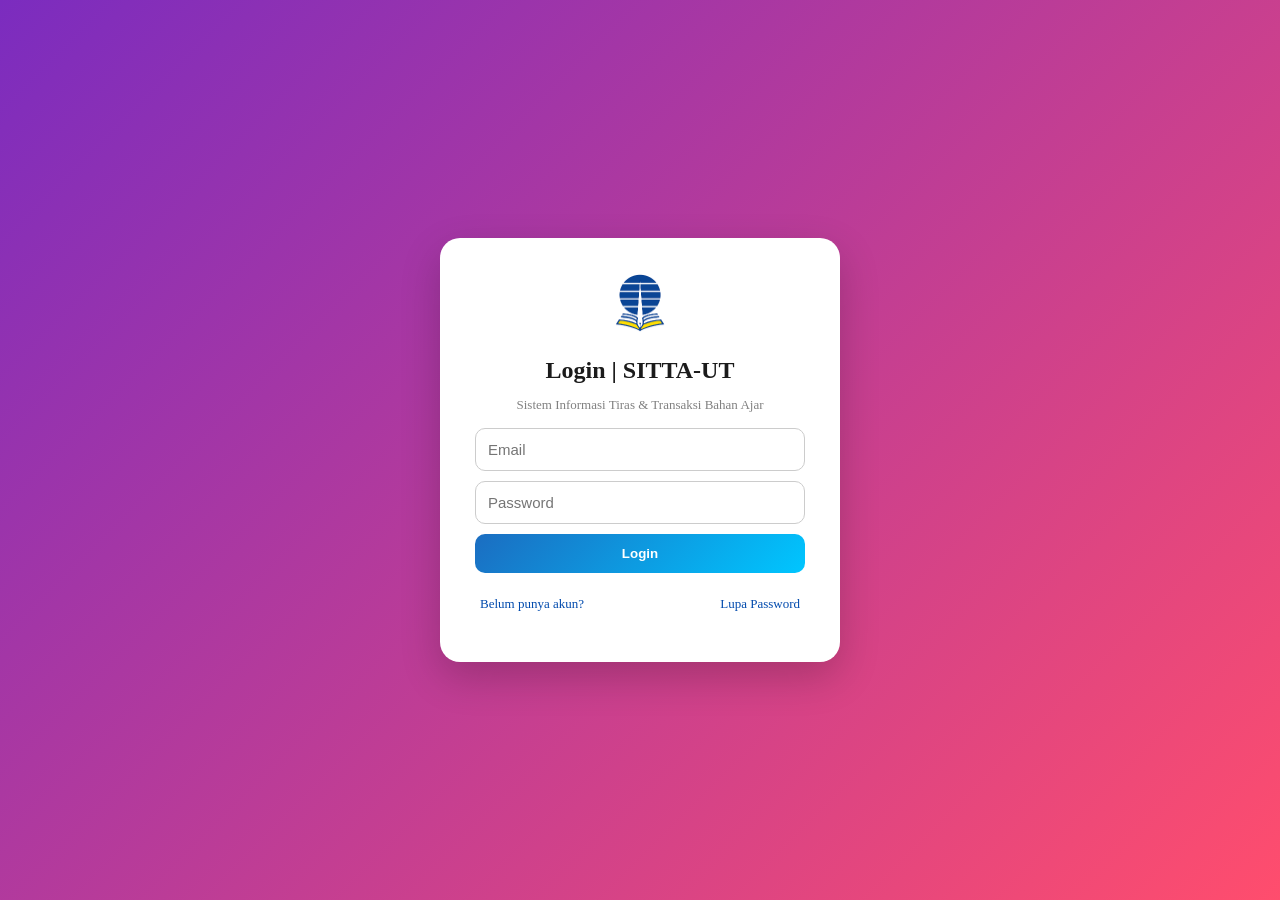
<file: index.html>
<!doctype html>
<html lang="id">
  <head>
    <meta charset="UTF-8" />
    <meta name="viewport" content="width=device-width, initial-scale=1.0" />
    <title>Login | SITTA</title>
    <link rel="stylesheet" href="css/style.css" />
  </head>

  <body class="login-body">
    <div class="login-container">
      <img src="img/logo-ut.png" alt="Logo SITTA" class="logo-sitta-login" />
      <h2>Login | SITTA-UT</h2>

      <p>Sistem Informasi Tiras & Transaksi Bahan Ajar</p>

      <div class="form-container">
        <form id="loginForm">
          <input type="email" required placeholder="Email" id="email" />
          <input
            type="password"
            required
            placeholder="Password"
            id="password"
          />
          <button type="submit">Login</button>
        </form>
      </div>

      <div class="login-options">
        <p
          onclick="
            const btnModalCancel = document.getElementById('modalCancel');
            btnModalCancel.style.display = 'none';
            const btnModalOk = document.getElementById('modalOk');
            btnModalOk.textContent = 'Ok';

            showModal({
              title: 'Peringatan',
              description: 'Maaf fitur belum tersedia',
              onOk: () => {},
            });
          "
        >
          Belum punya akun?
        </p>
        <p
          onclick="
            const btnModalCancel = document.getElementById('modalCancel');
            btnModalCancel.style.display = 'none';
            const btnModalOk = document.getElementById('modalOk');
            btnModalOk.textContent = 'Ok';

            showModal({
              title: 'Peringatan',
              description: 'Maaf Fitur belum tersedia',
              onOk: () => {},
            });
          "
        >
          Lupa Password
        </p>
      </div>
    </div>

    <div id="customModal" class="modal-overlay">
      <div class="modal-box">
        <h2 id="modalTitle">Title</h2>
        <p id="modalDesc">Deskripsi</p>

        <div class="modal-actions">
          <button id="modalCancel" class="btn-cancel" style="display: none">
            Cancel
          </button>
          <button id="modalOk" class="btn-ok">Lanjutkan</button>
        </div>
      </div>
    </div>

    <script src="js/data.js"></script>
    <script src="js/script.js"></script>
  </body>
</html>
</file>
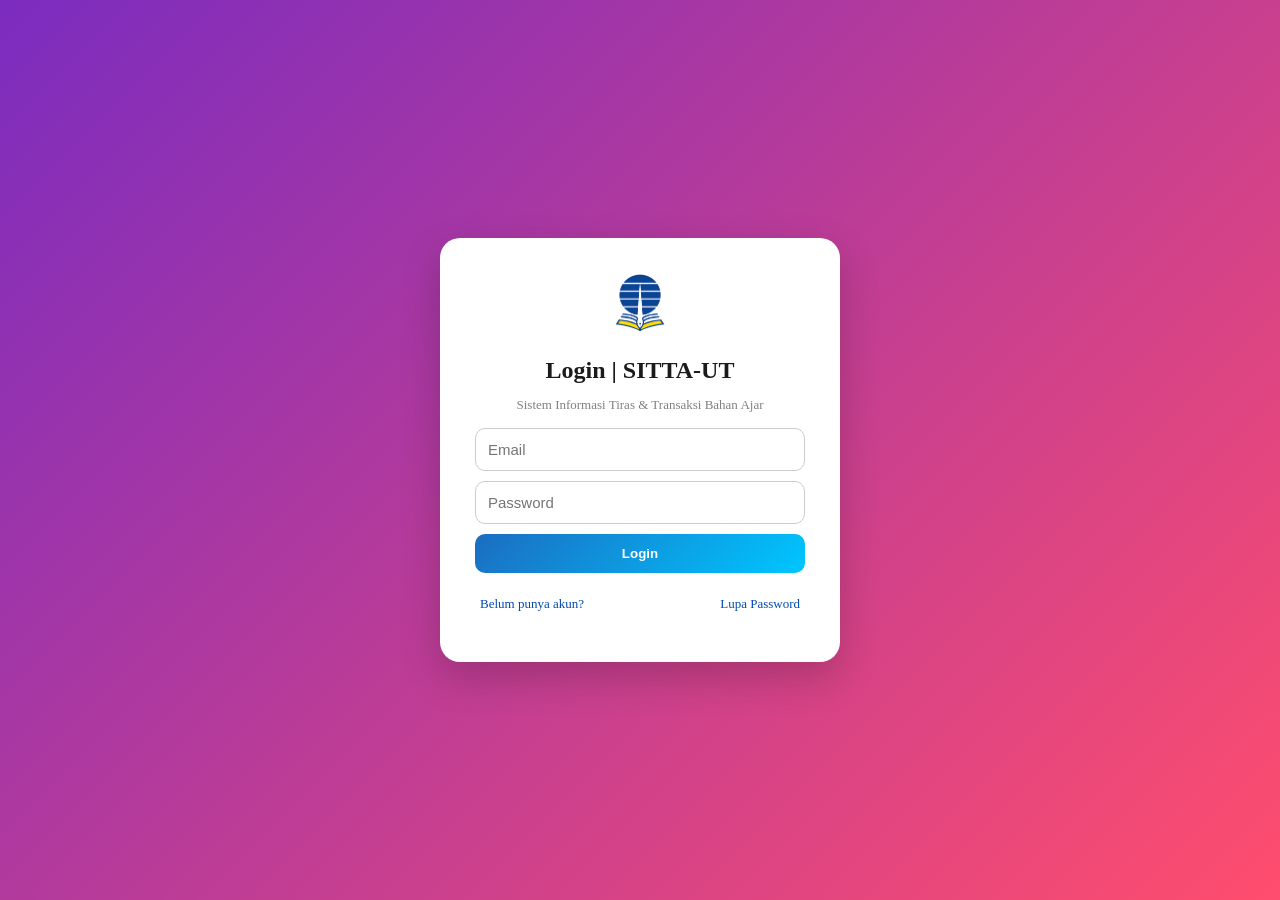
<file: dashboard.html>
<!doctype html>
<html lang="id">
  <head>
    <meta charset="UTF-8" />
    <meta name="viewport" content="width=device-width, initial-scale=1.0" />
    <title>Dashboard | SITTA</title>
    <link rel="stylesheet" href="css/style.css" />
    <link
      rel="stylesheet"
      href="https://cdnjs.cloudflare.com/ajax/libs/font-awesome/6.5.0/css/all.min.css"
    />
  </head>

  <body class="dashboard-body">
    <nav class="navbar">
      <a href="">
        <div class="nav-left">
          <img src="img/logo_ut.png" class="nav-logo" />
          <span class="nav-title">SITTA</span>
        </div>
      </a>

      <div class="nav-menu">
        <a href="stok.html"><i class="fas fa-book"></i> Bahan Ajar</a>
        <a href="tracking.html"><i class="fas fa-truck"></i> Tracking</a>
        <a href="#"><i class="fas fa-history"></i> Histori</a>

        <div class="dropdown">
          <a href="#"><i class="fas fa-chart-line"></i>Laporan</a>

          <div class="dropdown-menu">
            <a
              hrep="#"
              onclick="
                const btnModalCancel = document.getElementById('modalCancel');
                btnModalCancel.style.display = 'none';

                showModal({
                  title: 'Laporan',
                  description: 'Mohon maaf fitur laporan belum tersedia',
                  onOk: () => {},
                });
              "
              >Monitoring progres DO Bahan ajar</a
            >
            <a
              hrep="#"
              onclick="
                const btnModalCancel = document.getElementById('modalCancel');
                btnModalCancel.style.display = 'none';

                showModal({
                  title: 'Laporan',
                  description: 'Mohon maaf fitur laporan belum tersedia',
                  onOk: () => {},
                });
              "
              >Rekap bahan ajar</a
            >
          </div>
        </div>
      </div>

      <div class="nav-right">
        <button
          id="logoutBtn"
          class="btn-logout"
          onclick="
            showModal({
              title: 'Logout',
              description: 'Yakin ingin keluar?',
              onOk: () => {
                sessionStorage.removeItem('loggedUser');
                window.location.href = 'index.html';
              },
            })
          "
        >
          logout
        </button>
      </div>
    </nav>

    <div class="dashboard-container">
      <header class="dashboard-header">
        <div class="header-left">
          <h1 id="greeting">Selamat datang!</h1>
        </div>
      </header>

      <main>
        <h2>Menu Utama</h2>

        <div class="menu-grid">
          <div class="menu-card" onclick="navigateTo('stok.html')">
            <i class="fas fa-book"></i> <br />
            <span>Informasi Bahan Ajar</span>
          </div>

          <div class="menu-card" onclick="navigateTo('tracking.html')">
            <i class="fas fa-truck"></i> <br />
            <span>Tracking Pengiriman</span>
          </div>

          <div
            class="menu-card"
            onclick="
              const btnModalCancel = document.getElementById('modalCancel');
              btnModalCancel.style.display = 'none';

              showModal({
                title: 'Laporan',
                description: 'Mohon maaf fitur laporan belum tersedia',
                onOk: () => {},
              });
            "
          >
            <i class="fas fa-chart-line"></i> <br />
            <span>Laporan</span>
          </div>

          <div
            class="menu-card"
            onclick="
              const btnModalCancel = document.getElementById('modalCancel');
              btnModalCancel.style.display = 'none';

              showModal({
                title: 'Histori Transaksi',
                description: 'Mohon maaf fitur histori belum tersedia',
                onOk: () => {},
              });
            "
          >
            <i class="fa-clock-rotate-left fas"></i> <br />
            <span>Histori Transaksi</span>
          </div>
        </div>

        <!-- MODAL -->
        <div id="customModal" class="modal-overlay">
          <div class="modal-box">
            <h2 id="modalTitle">Title</h2>
            <p id="modalDesc">Deskripsi</p>

            <div class="modal-actions">
              <button id="modalCancel" class="btn-cancel">Cancel</button>
              <button id="modalOk" class="btn-ok">OK</button>
            </div>
          </div>
        </div>
      </main>
    </div>

    <script src="js/data.js"></script>
    <script src="js/script.js"></script>
  </body>
</html>
</file>
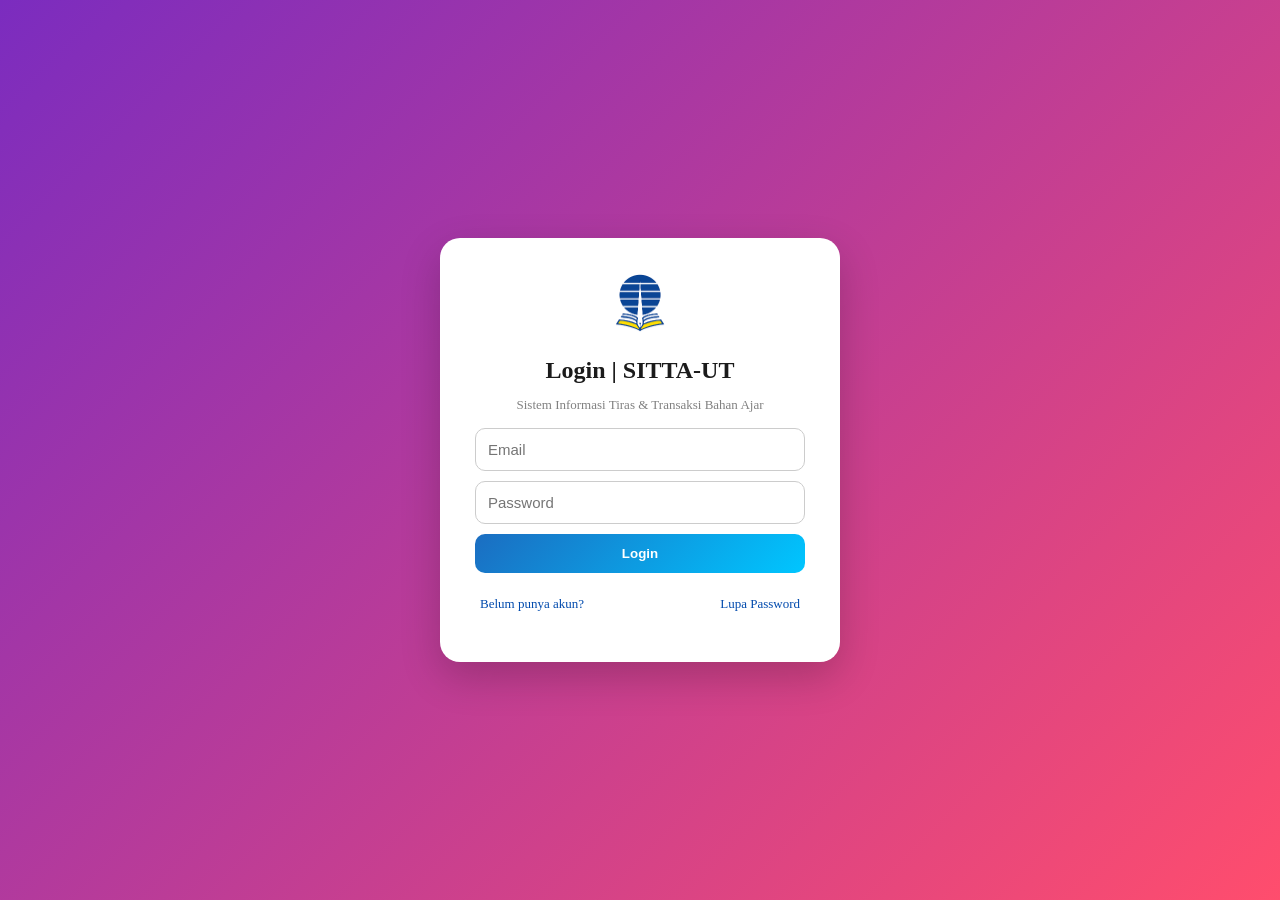
<file: stok.html>
<!doctype html>
<html lang="id">
  <head>
    <meta name="author" content="Bagus Uswanto" />
    <meta charset="UTF-8" />
    <meta name="viewport" content="width=device-width, initial-scale=1.0" />
    <title>Informasi Bahan Ajar | SITTA</title>
    <link rel="stylesheet" href="css/style.css" />
    <link
      rel="stylesheet"
      href="https://cdnjs.cloudflare.com/ajax/libs/font-awesome/6.5.0/css/all.min.css"
    />
  </head>
  <body class="stok-body">
    <div class="stok-container">
      <h1><i class="fas fa-book"></i> Informasi Bahan Ajar</h1>

      <table id="tabelStok">
        <thead>
          <tr>
            <th>Kode Lokasi</th>
            <th>Kode Barang</th>
            <th>Nama Barang</th>
            <th>Jenis</th>
            <th>Edisi</th>
            <th>Stok</th>
            <th>Cover</th>
          </tr>
        </thead>
        <tbody id="tabelBody"></tbody>
      </table>

      <button
        class="add-btn"
        onclick="
          const formTambah = document.getElementById('formTambah');
          formTambah.style.display = 'block';
          const btnModalCancel = document.getElementById('modalCancel');
          btnModalCancel.textContent = 'Batal';
          const btnModalOk = document.getElementById('modalOk');
          btnModalOk.style.display = 'none';

          showModal({
            title: 'Tambah Stok',
            description: 'Tambah barang sekarang',
            onOk: () => {},
          });
        "
      >
        <i class="fas fa-plus-circle"></i> Tambah Data
      </button>

      <button
        class="back-btn"
        onclick="window.location.href = 'dashboard.html'"
      >
        <i class="fa-arrow-left fas"></i> Kembali ke Dashboard
      </button>
    </div>

    <!-- 🟦 Modal Tambah Data -->
    <div id="customModal" class="modal-overlay">
      <div class="modal-box">
        <h2 id="modalTitle">Title</h2>
        <p id="modalDesc">Deskripsi</p>
        <form id="formTambah" onsubmit="simpanData(event)">
          <input
            type="text"
            id="kodeLokasi"
            placeholder="Kode Lokasi"
            required
          />
          <input
            type="text"
            id="kodeBarang"
            placeholder="Kode Barang"
            required
          />
          <input
            type="text"
            id="namaBarang"
            placeholder="Nama Barang"
            required
          />
          <input
            type="text"
            id="jenisBarang"
            placeholder="Jenis Barang"
            required
          />
          <input type="text" id="edisi" placeholder="Edisi" required />
          <input
            type="number"
            id="stok"
            placeholder="Jumlah Stok"
            min="0"
            required
          />
          <button type="submit" class="save-btn">Simpan</button>
        </form>
        <button id="modalCancel" class="save-btn">Batal</button>
        <button id="modalOk" class="btn-ok">Ok</button>
      </div>
    </div>

    <script src="js/data.js"></script>
    <script src="js/script.js"></script>
  </body>
</html>
</file>
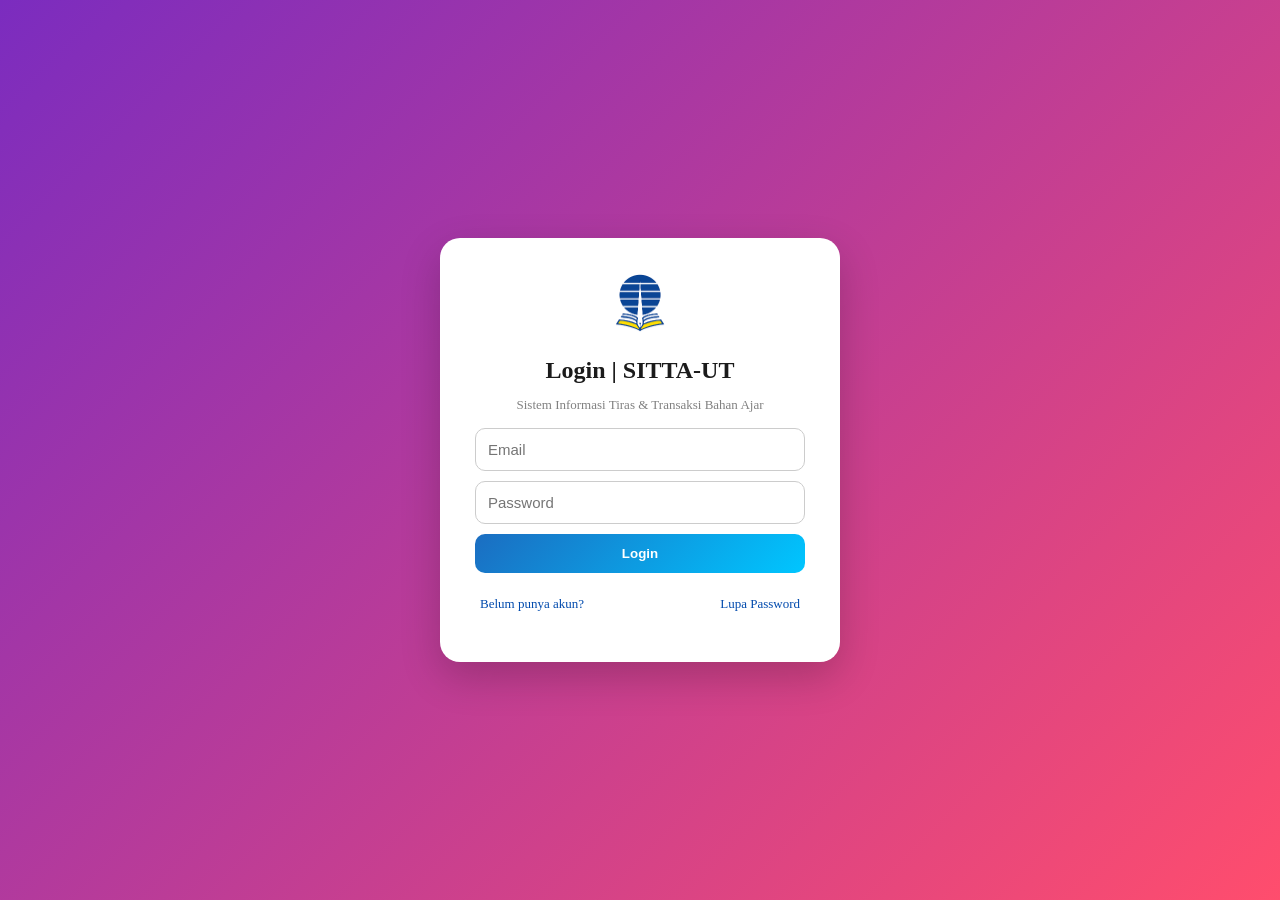
<file: tracking.html>
<!doctype html>
<html lang="id">
  <head>
    <meta name="author" content="Bagus Uswanto" />
    <meta charset="UTF-8" />
    <meta name="viewport" content="width=device-width, initial-scale=1.0" />
    <title>Tracking Pengiriman | SITTA</title>
    <link rel="stylesheet" href="css/style.css" />
    <link
      rel="stylesheet"
      href="https://cdnjs.cloudflare.com/ajax/libs/font-awesome/6.5.0/css/all.min.css"
    />
  </head>
  <body class="tracking-body">
    <div class="tracking-container">
      <h1><i class="fas fa-truck"></i> Tracking Pengiriman</h1>

      <div class="tracking-form">
        <input
          type="text"
          id="inputDO"
          placeholder="Masukkan Nomor Delivery Order (DO)"
        />
        <button onclick="cariDO()">Cari</button>
      </div>

      <div id="trackingResult" class="tracking-result">Contoh : 2023001234</div>

      <button
        class="back-btn"
        onclick="window.location.href = 'dashboard.html'"
      >
        <i class="fa-arrow-left fas"></i> Kembali ke Dashboard
      </button>

    </div>
    <div id="customModal" class="modal-overlay">
      <div class="modal-box">
        <h2 id="modalTitle">Title</h2>
        <p id="modalDesc">Deskripsi</p>

        <div class="modal-actions">
          <button id="modalCancel" class="btn-cancel" style="display: none">
            Cancel
          </button>
          <button id="modalOk" class="btn-ok">Ok</button>
        </div>
      </div>
    </div>

    <script src="js/data.js"></script>
    <script src="js/script.js"></script>
  </body>
</html>
</file>
<file: css/style.css>
* {
  box-sizing: border-box;
}

html, body {
  height: 100%;
  margin: 0;
  padding: 0;
}


body {
  background: linear-gradient(135deg, #7b2cbf, #ff4d6d);

  display: flex;
  align-items: center;
  justify-content: center;
  animation: fadeBody 0.6s ease;

  min-height: 100vh;
}

@keyframes fadeBody {
  from {
    opacity: 0;
  }
  to {
    opacity: 1;
  }
}

/* Card login */
.login-container {
  animation: fadeInUp 0.7s ease;
  animation-delay: 0.2s;
  animation-fill-mode: both;
}

@keyframes fadeInUp {
  from {
    opacity: 0;
    transform: translateY(40px);
  }
  to {
    opacity: 1;
    transform: translateY(0);
  }
}

/* Logo muncul + melayang */
.logo-sitta-login {
  animation: 
    fadeInUp 0.8s ease,
    floatLogo 3s ease-in-out infinite;
}

/* Animasi melayang*/
@keyframes floatLogo {
  0% { transform: translateY(0px); }
  50% { transform: translateY(-8px); }
  100% { transform: translateY(0px); }
}

.login-container {
  width: 100%;
  max-width: 400px;

  background-color: #fff;
  padding: 35px;
  border-radius: 20px;
  text-align: center;
  box-shadow: 0 15px 40px rgba(0, 0, 0, 0.2);

  animation: fadeInUp 0.7s ease;
  animation-delay: 0.2s;
  animation-fill-mode: both;
}

h2 {
    text-align: center;
    margin-bottom: 20px;
    color: #1b1b1b;
}

.login-container h2 {
    margin-bottom: 10px;
}

.login-container p {
    font-size: 13px;
    color: gray;
    margin-bottom: 15px;
}


.logo-sitta-login {
 width: 60px;
    height: 60px;
    object-fit: contain;
}

.logo-sitta-login {
  animation: floatLogo 3s ease-in-out infinite;
}

@keyframes floatLogo {
    0% { transform: translateY(0px); }
    50% { transform: translateY(-5px); }
    100% { transform: translateY(0px); }
}

h2 {
    text-align: center;
    margin-bottom: 20px;
    color: #1b1b1b;
}

label {
  font-weight: bold;
  color: #333;
}


input {
    width: 100%;
    padding: 12px;
    margin: 10px 0;
    border: 1px solid #ccc;
    border-radius: 10px;
    font-size: 15px;
    transition: all 0.3s ease;
    display: block;
}


.btn-login {
  width: 100%;
  padding: 10px;
  background-color: #004aad;
  color: white;
  border: none;
  border-radius: 5px;
  cursor: pointer;
}

.btn-login:hover {
  background-color: #00337a;
}

.login-options {
  display: flex;
  justify-content: space-between;
  margin: 10px 5px 0px 5px;
}

.login-options p {
  color: #004aad;
  text-decoration: none;
}

.login-options p:hover {
  text-decoration: underline;
  cursor: pointer;
  transform: scale(1.1);
}


#loginForm button,
.find-button {
    background: linear-gradient(135deg, #1b6dc1, #00c6ff);
    color: white;
    font-weight: 700;
    padding: 12px;
    border: none;
    border-radius: 10px;
    cursor: pointer;
    transition: all 0.3s ease;
    width: 100%;
}

button:hover {
    transform: scale(1.05);
    box-shadow: 0 5px 15px rgba(0,0,0,0.2);
}

#loginForm a {
    text-align: right;
    color: #1b6dc1;
    text-decoration: none;
    display: block;
    font-size: 12px;
    margin-bottom: 15px;
}



/* ===== DASHBOARD ===== */

/* ===== NAVBAR ===== */
.navbar {
  position: fixed;
  top: 0;
  left: 0;
  width: 100%;
  height: 60px;

  display: flex;
  align-items: center;
  justify-content: space-between;

  padding: 0 30px;
  background: rgba(0, 0, 0, 0.3);
  backdrop-filter: blur(10px);

  color: white;
  z-index: 999;
}

/* kiri */
.nav-left {
  display: flex;
  align-items: center;
  gap: 10px;
}

.nav-logo {
  width: 40px;
  border-radius: 50%;
}

a, a:visited {
    text-decoration: none;
    color: inherit; 
}

.nav-title {
  font-weight: bold;
  font-size: 18px;
}

/* menu tengah */
.nav-menu {
  display: flex;
  gap: 25px;
}

.nav-menu a {
  color: white;
  text-decoration: none;
  font-size: 14px;
  transition: 0.3s;
}

.nav-menu a:hover {
  color: #ffd633;
}

/* kanan */
.nav-right {
  display: flex;
  align-items: center;
}

.dashboard-body {
  background: linear-gradient(135deg, #1b6dc1, #00c6ff);
  background-size: 400% 400%;
  animation: gradientMove 10s ease infinite;
  color: white;
  min-height: 100vh;
  margin: 0;
  font-family: "Segoe UI", sans-serif;
  overflow: hidden;
  position: relative;
}

@keyframes gradientMove {
  0% {
    background-position: 0% 50%;
  }
  50% {
    background-position: 100% 50%;
  }
  100% {
    background-position: 0% 50%;
  }
}

.dashboard-container {
  position: relative;
  z-index: 1;
  padding: 40px;
}

header {
  display: flex;
  justify-content: space-between;
  align-items: center;
}

.header-left {
  display: flex;
  align-items: center;
  gap: 15px;
}

.logo-sitta {
  width: 50px;
  height: auto;
  border-radius: 50%;
  box-shadow: 0 2px 6px rgba(114, 0, 0, 0.2);
}

#greeting {
  font-size: 24px;
  font-weight: 600;
}

.btn-logout {
  background-color: rgb(25, 140, 216);
  border: none;
  padding: 8px 16px;
  color: white;
  border-radius: 5px;
  cursor: pointer;
  margin-left: 12px;
}

.btn-logout:hover {
  background-color: #c62828;
}

.dashboard-container h2 {
  color: white;
}

main {
  margin-top: 40px;
}

.menu-grid {
  display: grid;
  grid-template-columns: 1fr; 
  gap: 20px;
  margin-top: 30px;
  text-align: center;
}

@media (min-width: 480px) {
  .menu-grid {
    grid-template-columns: repeat(2, 1fr);
  }
}

.menu-card {
  background: rgba(255, 255, 255, 0.15);
  border-radius: 16px;
  padding: 25px 10px;
  color: #fff;
  font-weight: 500;
  cursor: pointer;
  transition: transform 0.25s ease, box-shadow 0.25s ease, background 0.3s ease;
  backdrop-filter: blur(10px);
}

.menu-card:hover {
  transform: translateY(-6px) scale(1.05);
  background: rgba(255, 255, 255, 0.25);
  box-shadow: 0 10px 25px rgba(0, 0, 0, 0.25);
}

.menu-card i {
  font-size: 42px;
  margin-bottom: 10px;
  color: #fefefe;
  transition: transform 0.3s ease, color 0.3s ease;
}

.menu-card:hover i {
  transform: rotate(-5deg) scale(1.1);
  color: #ffd633;
}

.menu-card span {
  display: block;
  margin-top: 5px;
  font-size: 16px;
  color: #fff;
}

/* ===== TRACKIING ===== */
.tracking-body {
  background: linear-gradient(135deg, #004d99, #0099cc);
  color: #fff;
  font-family: "Poppins", sans-serif;
  min-height: 100vh;
  display: flex;
  align-items: center;
  justify-content: center;
}

.tracking-container {
  background: rgba(255, 255, 255, 0.1);
  padding: 30px 40px;
  border-radius: 16px;
  width: 90%;
  max-width: 600px;
  text-align: center;
  backdrop-filter: blur(12px);
  box-shadow: 0 8px 20px rgba(0, 0, 0, 0.25);
}

.tracking-container h1 {
  font-size: 1.8rem;
  margin-bottom: 20px;
}

.tracking-form {
  display: flex;
  gap: 10px;
  justify-content: center;
  align-items: center;
  margin-bottom: 20px;
}

.tracking-form input {
  flex: 1;
  padding: 10px;
  border-radius: 8px;
  border: none;
  font-size: 1rem;
}

.tracking-form button {
  background: #ffcc00;
  border: none;
  color: #000;
  font-weight: bold;
  padding: 10px 18px;
  font-size: 1rem;
  border-radius: 8px;
  cursor: pointer;
  transition: background 0.3s ease;
}

.tracking-form button:hover {
  background: #ffd633;
}

.tracking-result {
  text-align: left;
  margin-top: 20px;
  background: rgba(255, 255, 255, 0.2);
  padding: 15px;
  border-radius: 10px;
}

.perjalanan-item {
  border-left: 3px solid #ffcc00;
  padding-left: 10px;
  margin-bottom: 10px;
  animation: slideIn 0.5s ease;
}

@keyframes slideIn {
  from {
    opacity: 0;
    transform: translateX(-10px);
  }
  to {
    opacity: 1;
    transform: translateX(0);
  }
}

.back-btn {
  margin-top: 25px;
  background: none;
  border: 2px solid #fff;
  color: #fff;
  padding: 8px 14px;
  border-radius: 8px;
  cursor: pointer;
  transition: all 0.3s ease;
}

.back-btn:hover {
  background: #fff;
  color: #0077b6;
}

/* ===== STOCK ===== */
.stok-body {
  background: linear-gradient(135deg, #00509e, #00b4d8);
  color: #fff;
  font-family: "Poppins", sans-serif;
  min-height: 100vh;
  display: flex;
  align-items: center;
  justify-content: center;
  padding: 30px 10px;
}

.stok-container {
  background: rgba(255, 255, 255, 0.1);
  padding: 25px 30px;
  border-radius: 16px;
  width: 95%;
  max-width: 900px;
  text-align: center;
  backdrop-filter: blur(10px);
  box-shadow: 0 8px 20px rgba(0, 0, 0, 0.3);
}

.stok-container h1 {
  margin-bottom: 20px;
}

#tabelStok {
  width: 100%;
  border-collapse: collapse;
  background: rgba(255, 255, 255, 0.15);
  border-radius: 10px;
  overflow: hidden;
}

#tabelStok th,
#tabelStok td {
  padding: 10px;
  border-bottom: 1px solid rgba(255, 255, 255, 0.2);
}

#tabelStok th {
  background: rgba(255, 255, 255, 0.25);
  font-weight: bold;
  color: #fff;
}

#tabelStok td {
  color: #fff;
}

#tabelStok img {
  width: 50px;
  height: 50px;
  border-radius: 6px;
  object-fit: cover;
}

.add-btn {
  margin-top: 20px;
  background: #ffcc00;
  border: none;
  padding: 10px 18px;
  border-radius: 8px;
  font-weight: bold;
  cursor: pointer;
  transition: background 0.3s ease, transform 0.2s;
}

.add-btn:hover {
  background: #ffd633;
  transform: scale(1.05);
}

/* === MODAL FORM === */
.modal {
  display: none;
  position: fixed;
  z-index: 100;
  left: 0;
  top: 0;
  width: 100%;
  height: 100%;
  background: rgba(0, 0, 0, 0.55);
  backdrop-filter: blur(4px);
  justify-content: center;
  align-items: center;
  animation: fadeIn 0.3s ease;
}

.modal-content {
  background: #fff;
  color: #000;
  padding: 25px 30px;
  border-radius: 16px;
  width: 90%;
  max-width: 450px;
  box-shadow: 0 10px 25px rgba(0, 0, 0, 0.25);
  animation: zoomIn 0.3s ease;
  position: relative;
}

.modal-content h2 {
  text-align: center;
  margin-bottom: 15px;
}

.modal-content input {
  width: 100%;
  padding: 10px 12px;
  margin: 8px 0;
  border-radius: 8px;
  border: 1px solid #ccc;
  font-size: 1rem;
}

.save-btn {
  width: 100%;
  padding: 10px;
  background: #0077b6;
  color: #fff;
  border: none;
  border-radius: 8px;
  font-weight: bold;
  cursor: pointer;
  margin-top: 10px;
  transition: background 0.3s ease;
}

.save-btn:hover {
  background: #0096c7;
}

.closeModalForm {
  position: absolute;
  top: 10px;
  right: 15px;
  font-size: 24px;
  color: #555;
  cursor: pointer;
  transition: color 0.3s;
}

.closeModalForm:hover {
  color: #000;
}

@keyframes fadeIn {
  from {
    opacity: 0;
  }
  to {
    opacity: 1;
  }
}

@keyframes zoomIn {
  from {
    transform: scale(0.85);
    opacity: 0;
  }
  to {
    transform: scale(1);
    opacity: 1;
  }
}

/* ===== FOOTER ===== */
footer {
  position: fixed;
  bottom: 0;
  left: 0;
  width: 100%;
  text-align: center;
  padding: 10px 0;
  background: transparent; /* bisa diganti warna lain kalau mau */
  color: white;
  font-family: "Segoe UI", sans-serif;
  font-size: 14px;
  z-index: 999;
}

footer p {
  margin: 0;
}

footer a {
  color: white;
  text-decoration: none;
}

footer a:hover {
  text-decoration: underline;
}

/* ===== DROPDOWN ===== */
.dropdown {
  position: relative;
}

.dropdown-menu {
  position: absolute;
  top: 100%; /* nempel langsung ke menu */
  left: 0;

  background: white;
  color: #333;
  border-radius: 10px;
  padding: 10px 0;

  min-width: 220px;
  box-shadow: 0 10px 25px rgba(0,0,0,0.2);

  display: none;
  flex-direction: column;
  z-index: 1000;
}

.dropdown-menu a {
  padding: 10px 15px;
  text-decoration: none;
  color: #333;
  font-size: 14px;
  transition: 0.3s;
}

.dropdown-menu a:hover {
  background: #f1f1f1;
  color: #0000ff;
  cursor: pointer;
}

/* munculkan saat hover */
.dropdown:hover .dropdown-menu {
  display: flex;
}

.dropdown::after {
  content: "";
  position: absolute;
  top: 100%;
  left: 0;
  width: 100%;
  height: 10px;
}

/* OVERLAY */
/* OVERLAY (BLUR VERSION) */
.modal-overlay {
  position: fixed;
  top: 0;
  left: 0;
  width: 100%;
  height: 100%;

  background: rgba(0, 0, 0, 0.3); /* lebih ringan biar blur keliatan */
  backdrop-filter: blur(8px);
  -webkit-backdrop-filter: blur(8px);

  display: flex;
  align-items: center;
  justify-content: center;

  opacity: 0;
  visibility: hidden;
  transition: 0.3s;
  z-index: 999;
}

/* AKTIF */
.modal-overlay.active {
  opacity: 1;
  visibility: visible;
}

/* BOX */
.modal-box {
  background: rgba(255, 255, 255, 0.85); /* semi transparan */
  backdrop-filter: blur(10px);
  -webkit-backdrop-filter: blur(10px);

  padding: 25px;
  border-radius: 16px;
  width: 320px;
  max-width: 90%;
  text-align: center;

  box-shadow: 0 10px 30px rgba(0,0,0,0.2);
  border: 1px solid rgba(255,255,255,0.3);

  transform: scale(0.8);
  transition: 0.3s;
}

.modal-overlay.active .modal-box {
  transform: scale(1);
}

/* TITLE */
.modal-box h2 {
  margin-bottom: 10px;
  color: #333;
}

/* DESC */
.modal-box p {
  color: #666;
  margin-bottom: 20px;
  font-size: 14px;
}

/* ACTION */
.modal-actions {
  display: flex;
  justify-content: space-between;
  gap: 10px;
}

/* BUTTON */
.btn-cancel {
  flex: 1;
  padding: 10px;
  border: none;
  background: #ddd;
  border-radius: 8px;
  cursor: pointer;
}

.btn-ok {
  flex: 1;
  padding: 10px;
  border: none;
  background: #1b6dc1;
  color: white;
  border-radius: 8px;
  cursor: pointer;
}

/* HOVER */
.btn-ok:hover {
  background: #155aa3;
}

.btn-cancel:hover {
  background: #ccc;
}
</file>
